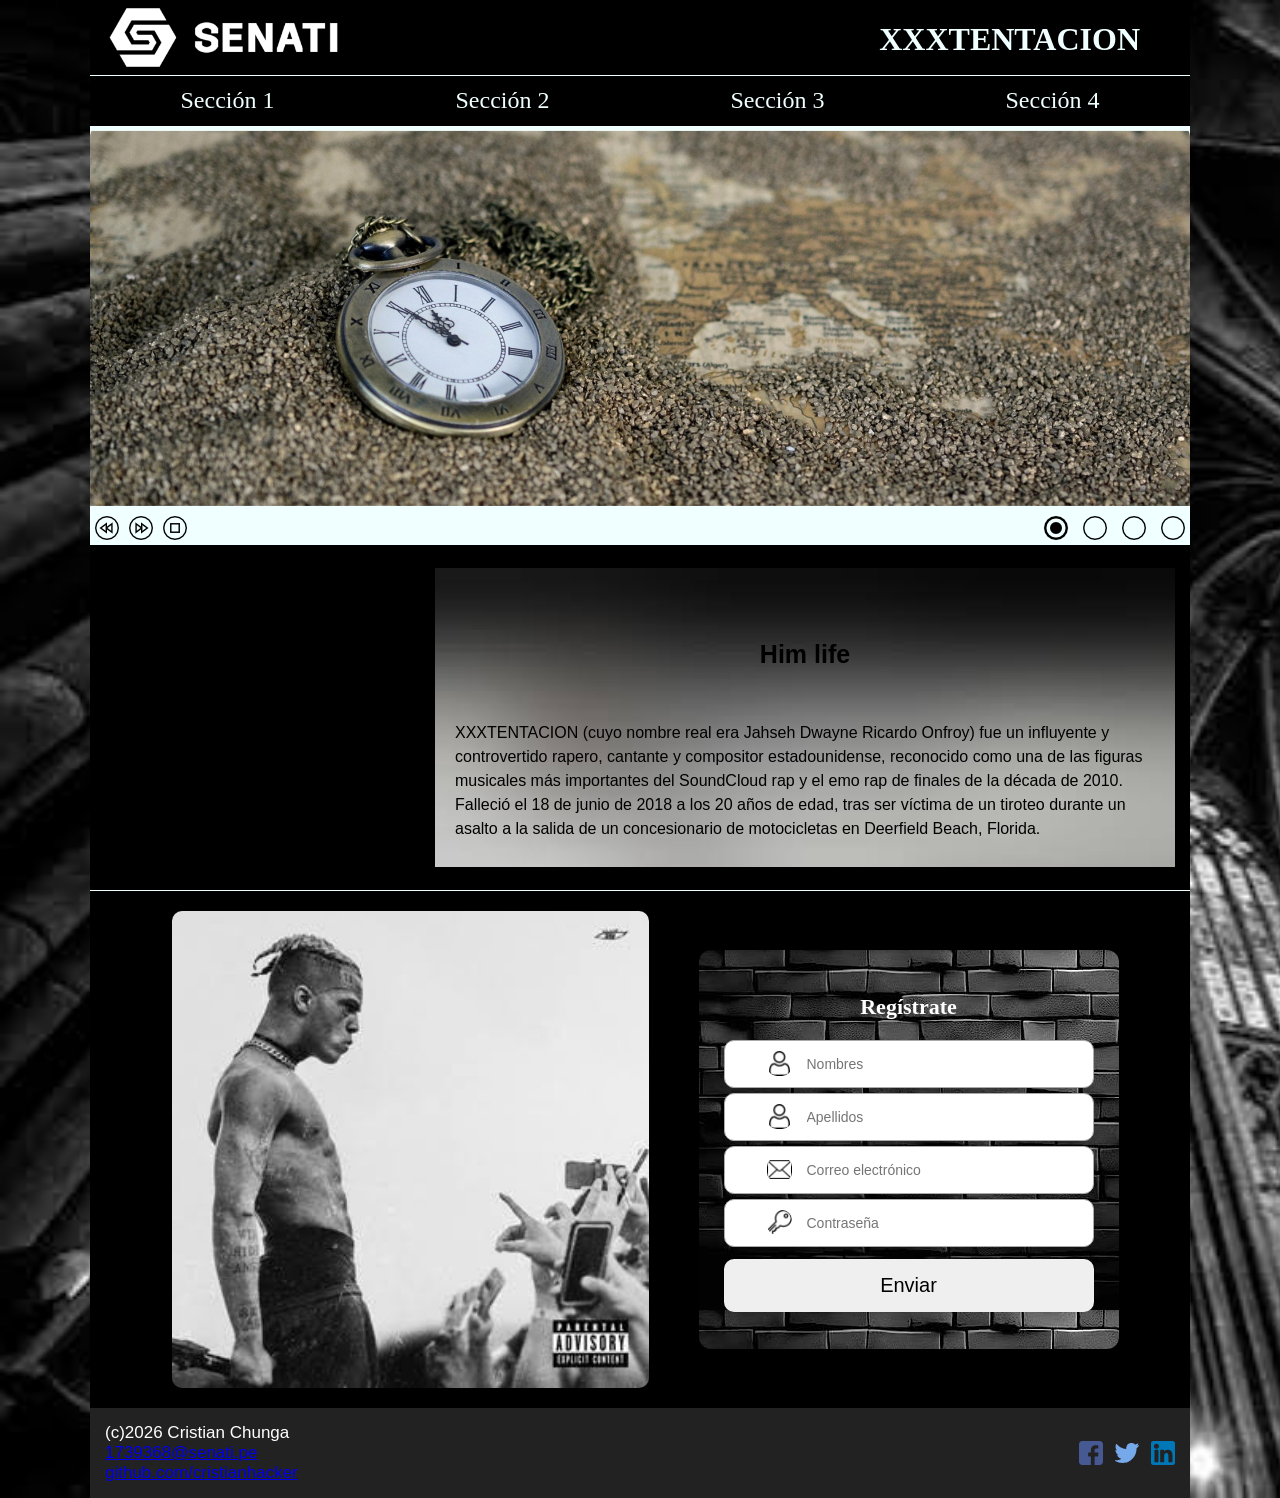
<file: informe4/index.html>
<!DOCTYPE html>
<html lang="en">
<head>
    <meta charset="UTF-8">
    <meta name="viewport" content="width=device-width, initial-scale=1.0">
    <link rel="stylesheet" href="estilos.css">
    <link rel="stylesheet" href="slider.css">
    <script src="jquery/jquery-3.7.1.js"></script>
    <script src="jquery/jquery.slides.js"></script>
    <script>
         $(function(){
           $(".slides").slidesjs({
             width: 400,
             height: 140,
             
             play: {
                 active: true,
                     // [boolean] Generate the play and stop buttons.
                     // You cannot use your own buttons. Sorry.
                 effect: "fade",
                     // [string] Can be either "slide" or "fade".
                 interval: 3000,
                     // [number] Time spent on each slide in milliseconds.
                 auto: true,
                     // [boolean] Start playing the slideshow on load.
                 swap: true,
                     // [boolean] show/hide stop and play buttons
                 pauseOnHover: true,
                     // [boolean] pause a playing slideshow on hover
                 restartDelay: 2000
                     // [number] restart delay on inactive slideshow
             }
           });
         });
</script>
    <title>informe4</title>
</head>
<body>
    <main>
    <header>
        <div class="logo">
            <img src="img/logo3.png" alt="cargando">
        </div>
        <div >
            <h1>XXXTENTACION</h1>
        </div>
    </header>
    <div class="clear"></div>
    <nav class="menu">
        <ul>
            <li>Sección 1</li>
            <li>Sección 2</li>
            <li>Sección 3</li>
            <li>Sección 4</li>
        </ul>
    </nav>
     <div class="slides" style="overflow: hidden;">
            <img src="img/1.jpg" alt="cargando">
            <img src="img/2.jpg" alt="cargando">
            <img src="img/3.jpg" alt="cargando">
            <img src="img/4.jpg" alt="cargando">
            
            
        </div>
    
    <div class="medio">
   <iframe width="560" height="315" src="https://www.youtube.com/embed/GX8Hg6kWQYI?si=SjoJHhtGorMV17J7?autoplay=1" title="YouTube video player" frameborder="0" allow="accelerometer; autoplay; clipboard-write; encrypted-media; gyroscope; picture-in-picture; web-share" referrerpolicy="strict-origin-when-cross-origin" allowfullscreen></iframe>
    <article>
        <h2>Him life</h2>
        <p>
            XXXTENTACION (cuyo nombre real era Jahseh Dwayne Ricardo Onfroy) fue un influyente y controvertido rapero, cantante y compositor estadounidense, reconocido como una de las figuras musicales más importantes del SoundCloud rap y el emo rap de finales de la década de 2010.
Falleció el 18 de junio de 2018 a los 20 años de edad, tras ser víctima de un tiroteo durante un asalto a la salida de un concesionario de motocicletas en Deerfield Beach, Florida.
        </p>
    </article>

    </div>  
    <div class="clear"></div>
    <div class="medio2">
        <img src="img/xp.jpg">
    
    <section class="formulario">
    <form method="POST" id="formulario">
        

        <h2 >Regístrate</h2>
        <p id="mensaje"></p>
        <div class="entrada">
            <img src="scv/user.png" alt="" >
            <input type="text" name="nombre" id="nombre" placeholder="Nombres" required>
        </div>
        <div class="entrada">
            <img src="scv/user.png" alt="" >
            <input type="text" name="apellido" id="apellido" placeholder="Apellidos" required>
        </div>

        <div class="entrada">
            <img src="scv/sobre.png" alt="" srcset="">
            <input type="email" name="correo" id="correo" placeholder="Correo electrónico" required>
        </div>
        <div class="entrada">
            <img src="scv/clave.png" alt="" srcset="">
            <input type="password" name="clave" id="clave" placeholder="Contraseña" required>
        </div>
        
     
        <p>
            <button id="btnEnviar" class="grabar" type="submit">Enviar</button>
        </p>
    </form>
    </section>
    </div>
    <footer>
        <div class="datosFooter" >
            <p>(c)2026 Cristian Chunga</p>
            <p><a href="mailto:1739368@senati.pe" target="_blank">1739368@senati.pe</a></p>
            <p><a href="https://github.com/cristianhacker/"  target="_blank">github.com/cristianhacker</a></p>
        </div>
        <div class="iconos">
            <a href="https://web.facebook.com/?locale=es_LA&_rdc=1&_rdr#" target="_blank">
                <img src="scv/facebook-svgrepo-com.svg">
            </a>
            <a href="https://x.com/?lang=es">
                <img src="scv/twitter-svgrepo-com.svg" alt="cargando">
            </a>
            <a href="https://pe.linkedin.com/" target="_blank">
                <img src="scv/linkedin-svgrepo-com.svg" alt="cargando" >
            </a>
        </div>
    </footer>
    </main>
    <script src="index.js"></script>
</body>
</html>
</file>
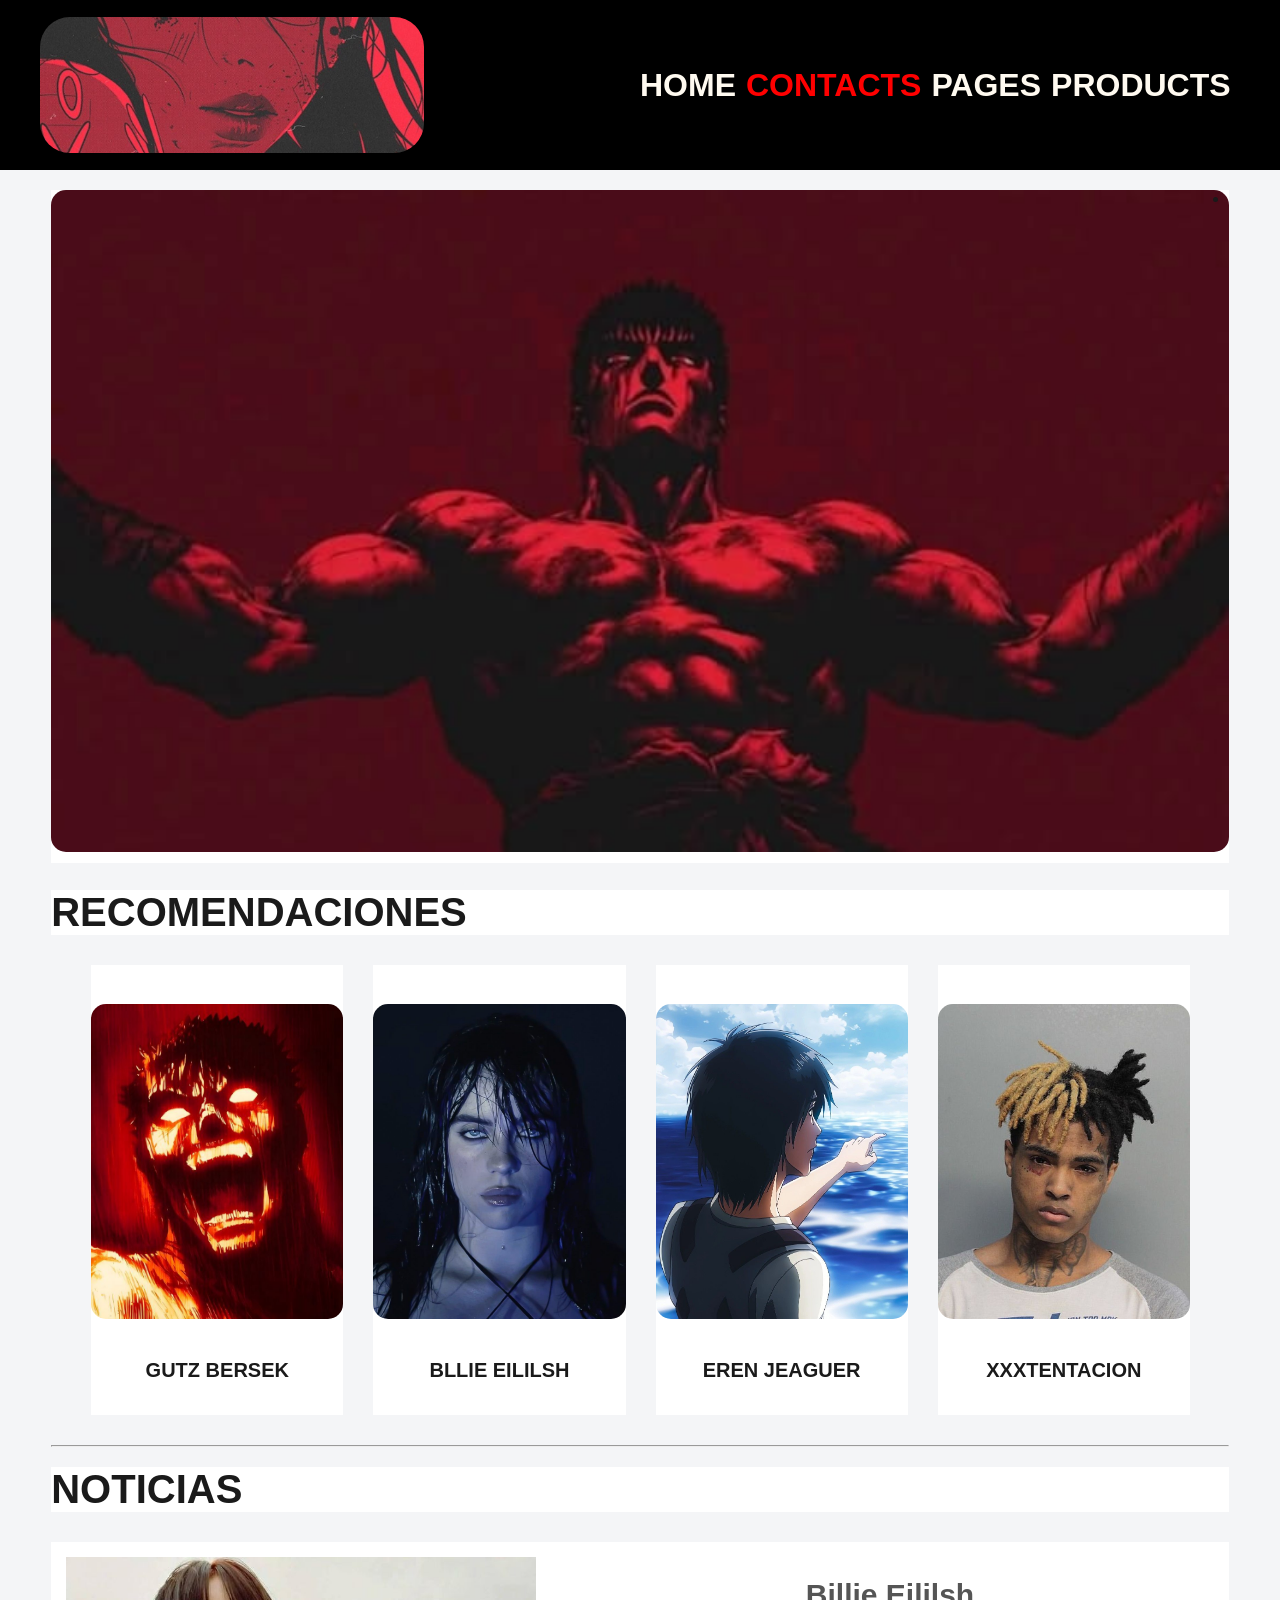
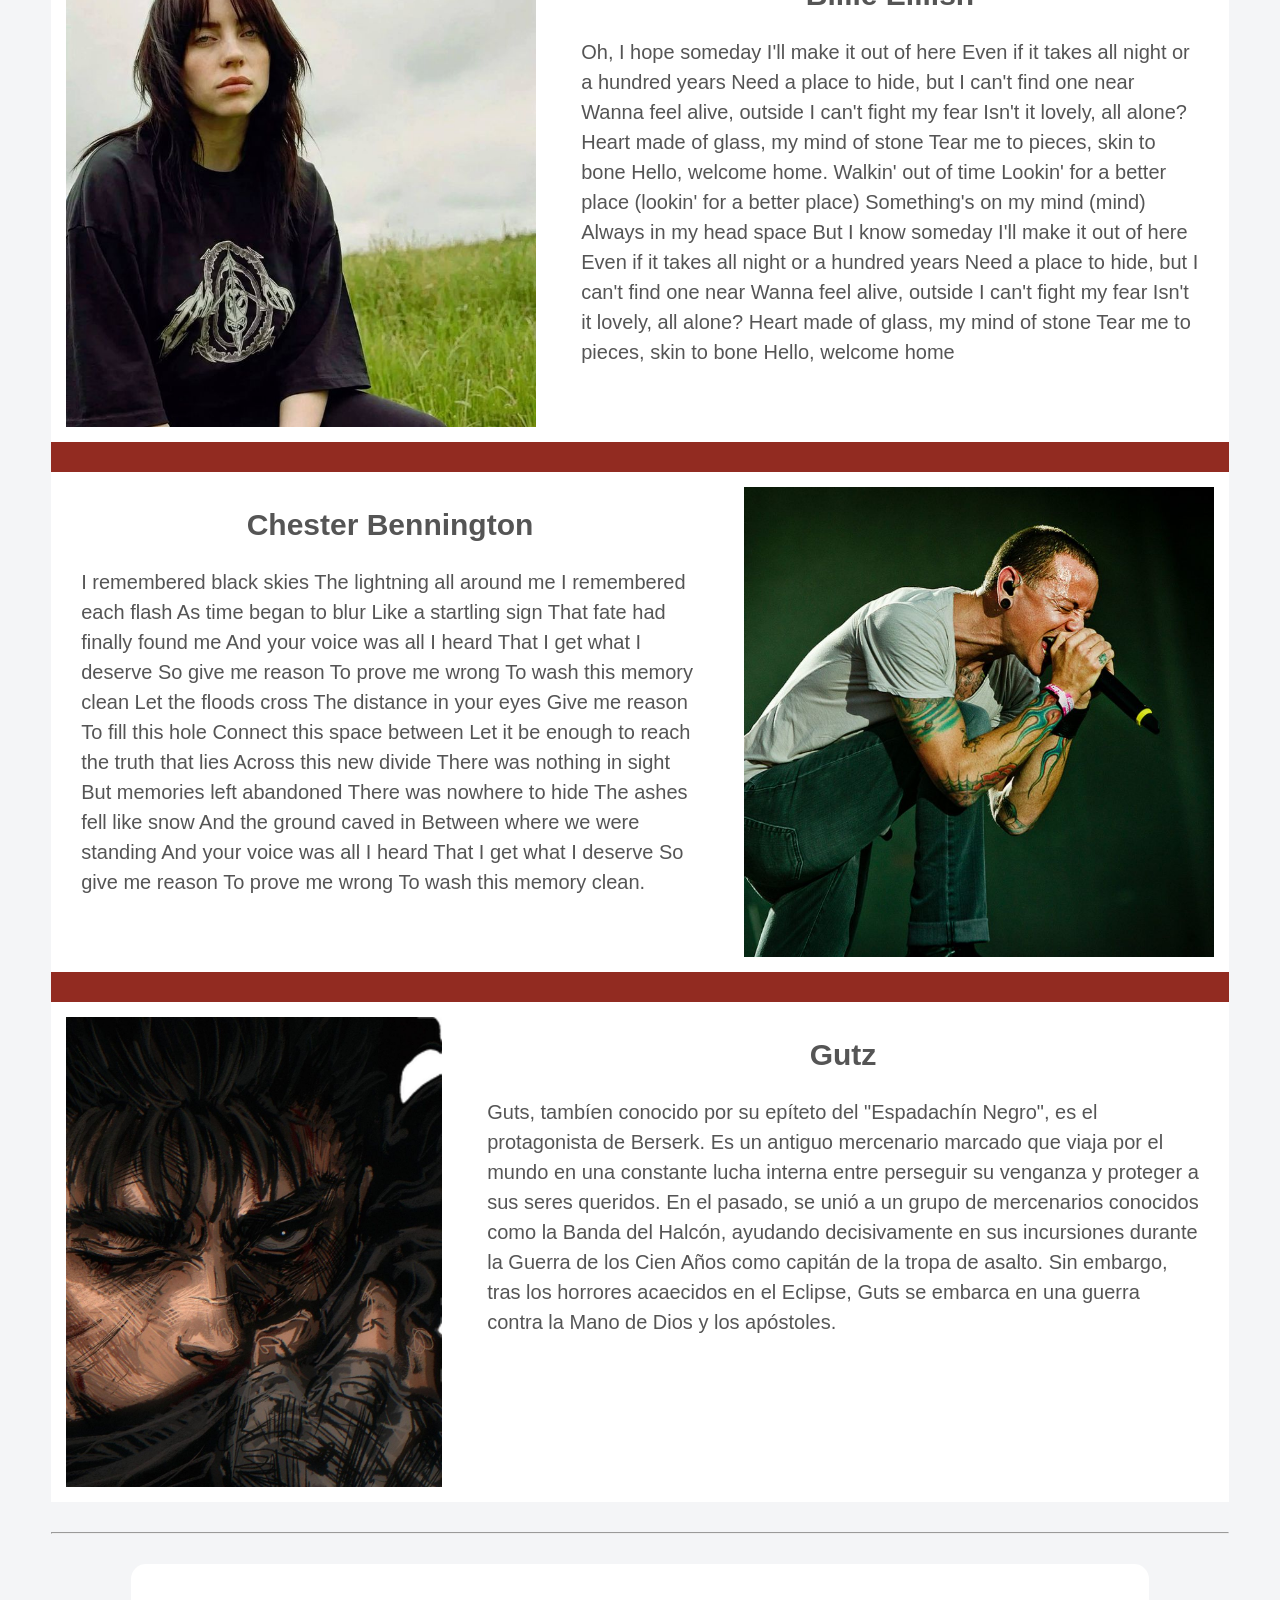
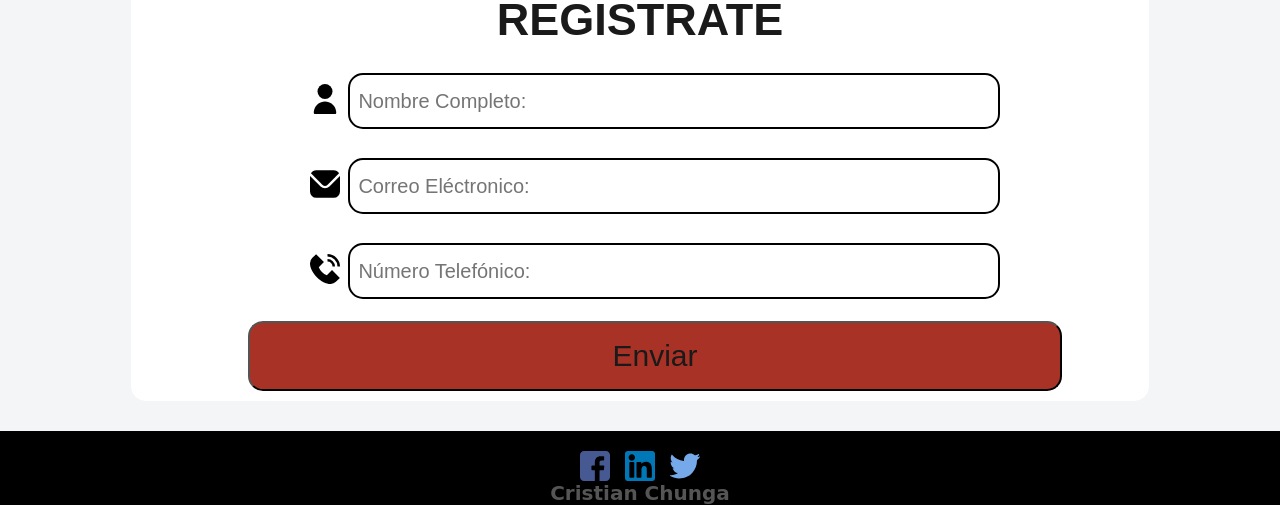
<file: tarea4/index.html>
<!DOCTYPE html>
<html lang="en">
<head>
    <meta charset="UTF-8">
    <meta name="viewport" content="width=device-width, initial-scale=1.0">
    <link rel="stylesheet" href="estilos.css">
    <!-- <script src="jquery/jquery-3.7.1.js"></script>
    <script src="jquery/jquery.slides.js"></script> -->
    <!-- <script>
         $(function(){
           $(".slides").slidesjs({
             width: 600,
             height: 350,
             
             play: {
                active: true,
                 effect: "fade",
                 interval: 2000,
                 auto: true,
                 swap: true,
                 pauseOnHover: true,
                 restartDelay: 1000
                    
             }
           });
         });
</script> -->
    <title>Tarea4</title>
</head>
<body>
    <header>

            <img src="svg/logo3.jpg">
            <nav class ="menu">
                <ul>
                    <li>Home</li>
                    <li ><a href="contactos.html">Contacts</a></li>
                    <li>Pages</li>
                    <li>Products</li>
                </ul>
            </nav>
    </header>
    <main>
        <div class="container">
        <div class="slide" >
            
            <ul>
                <li><img src="svg/images/slides2.jpg" alt="cargando"></li>
                <li><img src="svg/images/slides3.jpg" alt="cargando"></li>
                <li><img src="svg/images/slides4.jpg" alt="cargando"></li>
                <li><img src="svg/images/slides5.jpg" alt="cargando"></li>
                <li><img src="svg/images/slides6.jpg" alt="cargando"></li>
                <li><img src="svg/images/slides1.jpg" alt="cargando"></li>
                <li><img src="svg/images/slides8.jpg" alt="cargando"></li>
                <li><img src="svg/images/slides9.jpg" alt="cargando"></li>
                <li> <img src="svg/images/slides11.jpg" alt=""></li>
                <li><img src="svg/images/slider9.jpg" alt=""></li>
            </ul>
        </div>
        </div>

        <h2 class="h2">RECOMENDACIONES</h2>
        <section class="padre">
        <section class="grip">
            <div class="card">
                <img src="img/recoemndacion2.jpg" alt="">
                <h3>GUTZ BERSEK</h3>
            </div>
            <div class="card">
                <img src="img/recomndacion4.jpg" alt="">
                <h3>bllie eililsh</h3>

            </div>
            <div class="card">
                <img src="img/recoemdacion3.jpg" alt="">
                <h3>EREN JEAGUER</h3>
            </div>
            <div class="card">
                <img src="img/recomendacion1.jpg" alt="">
                <h3>xxxtentacion</h3>
            </div>
        </section>
    </section>
    <hr>
<h2 class="h">NOTICIAS</h2>

<section class="maestro">
    <article class="noticia">
        <img class="imagen" src="img/noticia3.jpg" alt="cargando">
        <div class="texto">
            <h2>Billie Eililsh</h2>
            <p>Oh, I hope someday I'll make it out of here
Even if it takes all night or a hundred years
Need a place to hide, but I can't find one near
Wanna feel alive, outside I can't fight my fear
Isn't it lovely, all alone?
Heart made of glass, my mind of stone
Tear me to pieces, skin to bone
Hello, welcome home.
Walkin' out of time
Lookin' for a better place (lookin' for a better place)
Something's on my mind (mind)
Always in my head space
But I know someday I'll make it out of here
Even if it takes all night or a hundred years
Need a place to hide, but I can't find one near
Wanna feel alive, outside I can't fight my fear
Isn't it lovely, all alone?
Heart made of glass, my mind of stone
Tear me to pieces, skin to bone
Hello, welcome home</p>
        </div>
    </article>

    <article class="noticia">
        <div class="texto">
            <h2>Chester  Bennington</h2>
            <p>I remembered black skies
The lightning all around me
I remembered each flash
As time began to blur
Like a startling sign
That fate had finally found me
And your voice was all I heard
That I get what I deserve
So give me reason
To prove me wrong
To wash this memory clean
Let the floods cross
The distance in your eyes
Give me reason
To fill this hole
Connect this space between
Let it be enough to reach the truth that lies
Across this new divide
There was nothing in sight
But memories left abandoned
There was nowhere to hide
The ashes fell like snow
And the ground caved in
Between where we were standing
And your voice was all I heard
That I get what I deserve
So give me reason
To prove me wrong
To wash this memory clean.
</p>
        </div>
        <img class="iamgen" src="img/noticia2.jpg" alt="cargando">
    </article>

    <article class="noticia">
        <img class="imagen" src="img/noticia1.jpg" alt="noticia 3">
        <div class="texto">
            <h2>Gutz</h2>
            <p>Guts, tambíen conocido por su epíteto del "Espadachín Negro", es el protagonista de Berserk. Es un antiguo mercenario marcado que viaja por el mundo en una constante lucha interna entre perseguir su venganza y proteger a sus seres queridos.
                En el pasado, se unió a un grupo de mercenarios conocidos como la Banda del Halcón, ayudando decisivamente en sus incursiones durante la Guerra de los Cien Años como capitán de la tropa de asalto. Sin embargo, tras los horrores acaecidos en el Eclipse, Guts se embarca en una guerra contra la Mano de Dios y los apóstoles.


            </p>
        </div>
    </article>

</section>
<hr>
<form action="" class="formulario">
    
    <h2>REGISTRATE</h2>
        <div class="campo">
            <label for="nombre" class="ocultar">Nombre  </label>
            <span class="icono" ><img src="svg/usuario.svg" alt=""></span>
            <input type="text" name="nombre" id="nombre" placeholder="Nombre Completo:">
        </div>
        
        <div class="campo">
            <label for="correo" class="ocultar">Correo Eléctronico: </label>
            <span class="icono"><img src="svg/sobre.svg" alt=""></span>
            <input type="text" name="correo" id="correo" placeholder="Correo Eléctronico:">
        </div>
        
        <div class="campo">    
            <label for="celular" class="ocultar">Número Telefónico: </label>
            <span class="icono"><img src="svg/llamada-telefonica.svg" alt=""></span>
            <input type="text" name="celular" id="celular" placeholder="Número Telefónico:">
        </div>

        <div class="campo">
            <button  type="submit" id= "btnEnviar">Enviar</button>
           
        </div>
    <dialog id="mensaje">
    <p>ESTADO DEL ENVIO: <strong id="modalEstado">--</strong></p>
    <div id="cerrar">
        <button type="button" id="btnCerrar">Cerrar</button>
    </div>
</dialog>
</form>

    </main>
    <script src="index.js"></script>
    <footer>
        <div class="final">
            <img src="svg/facebook-svgrepo-com.svg" alt="">
            <img src="svg/linkedin-svgrepo-com.svg" alt="">
            <img src="svg/twitter-svgrepo-com.svg" alt="">

        </div>
        <h3>Cristian Chunga</h3>
    </footer>
    
</body>
</html>
</file>
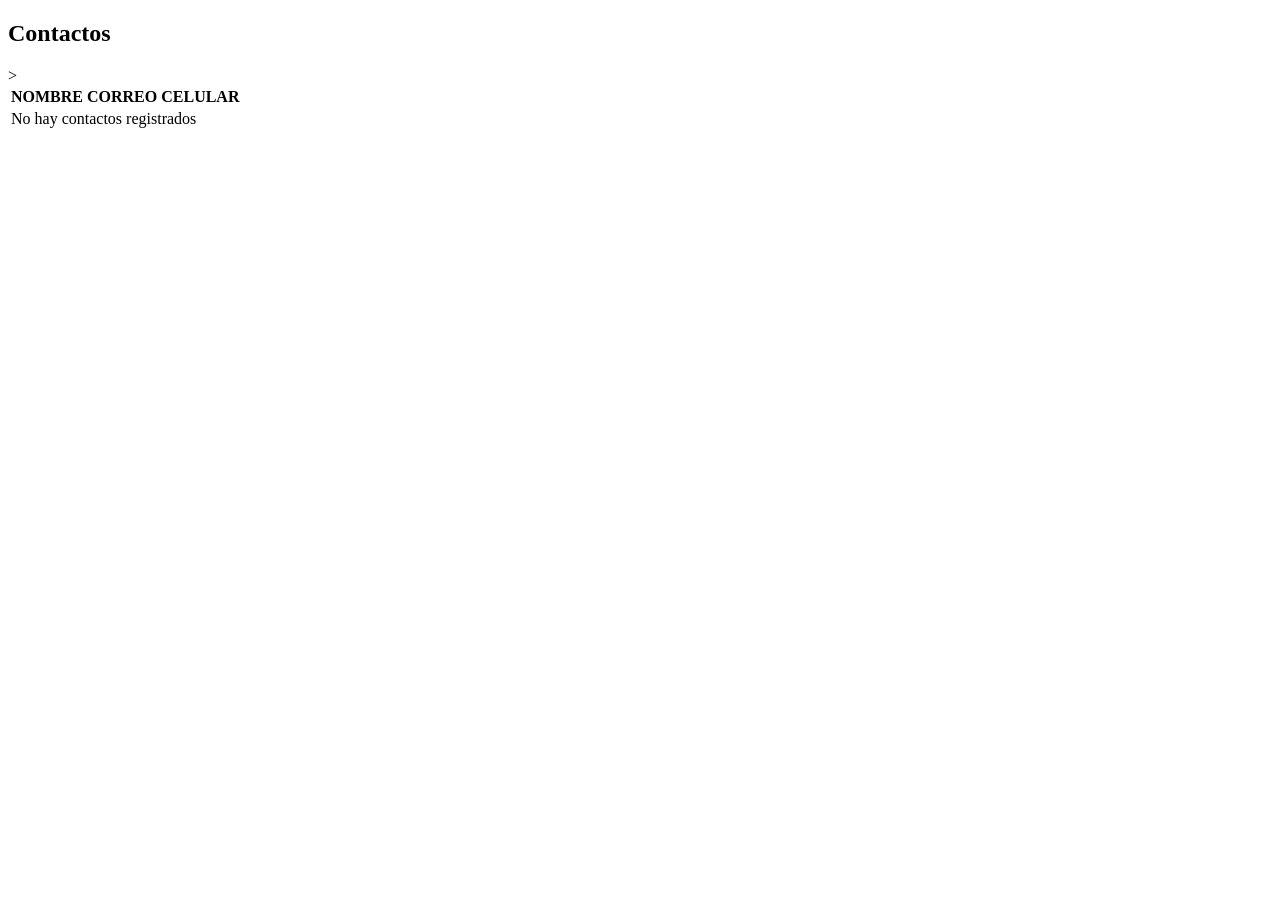
<file: tarea4/contactos.html>
<!DOCTYPE html>
<html lang="en">
<head>
    <meta charset="UTF-8">
    <meta name="viewport" content="width=device-width, initial-scale=1.0">
    <title>Contactos</title>
</head>
<body>
    <main>
        <h2>Contactos</h2>

        <table>
            <thead>
                <tr>
                    <th>NOMBRE</th>
                    <th>CORREO</th>
                    <th>CELULAR</th>
                </tr>
            </thead>

            <tbody id="listaContactos">
                >
            </tbody>
        </table>
        <script src="contactos.js"></script>
    </main>

</body>
</html>
</file>
<file: informe4/estilos.css>
body{
    margin:0;
    padding: 0;
    min-height: 100vh;
    display: flex;
    justify-content: center;
    align-items: center;
    background-image: url(img/edificios\ \(1\).jpg);
    background-repeat: no-repeat;
    background-size: cover;
    
}
main{
    width: 100%;
    max-width: 1100px;
    min-height: 100vh;
    box-sizing: border-box;
    margin:0;
    padding-top: 0;
    background-color: azure;
font-family: sans-serif;}
header {
    display:flex;
    justify-content:  space-between;
    height: 75px;
background-color: black;}
header, .slides{
    margin-bottom: 0;
}   
h1{
    background-color: black;
    color:azure;
    padding-right: 50px;
    font-family: "font3";
    font-size: 2em;
}
/* Impact, Haettenschweiler, 'Arial Narrow Bold', sans-serif; */

.logo img{
    width: 100%;
    height: 100%;
    object-fit: cover;
}
/* hr{height: 2px;margin:5px;
color:azure} */
.clear{margin:0px;height: 1px;
color:azure}
.menu{
    
    height: 50px;
    background-color: black;
    
}
.menu ul{
    display: flex;
    justify-content:  space-between;
    align-items: center;
    list-style: none;
    margin:0;
    padding: 0;
    width: 100%;
    height: 50px;
    
}
.menu ul li{
    color:azure;
    background-color: black;
    line-height: 48px;
    height: 50px;
    font-family:"font1";
    font-size: 1.5em; 
    text-align: center;
    flex: 1;
    transition: 0.5 ease;

}

.menu ul li:hover{
    background-color: gray;
    transition: 0.5s;
}
.medio{
    background-color:black  ;
    background-repeat: no-repeat;
    background-size: cover;
    display:flex;
    justify-content: center;
    align-items: center;
    gap:30px;
    padding: 15px;

}

.medio article{
    
    background-image: url(img/fond.jpg);
    background-repeat: no-repeat;
    
    background-size: cover;
    
    display: grid;

}
.medio article p{
    color:black;
    line-height: 1.5;
    padding: 10px;
    padding-left: 20px;
    padding-right: 30px;
    
}
.medio article h2{
    padding-top: 7%;
    padding-bottom: 5px;
    text-align: center;
    font-size: 25px;
}

.medio2{
    display: flex;
    justify-content: center;
    align-items: center;
    gap: 30px;
    padding:20px;
     background-color: black;
}
.medio2 img{
    height: auto;
    width: 45%;
    max-width: 500px;
    margin-left: 30px;
    object-fit: cover;
    border-radius: 10px;
    
}
.formulario{
    width: 100%;
    max-width: 420px;
    margin: 20px 20px;
    padding: 25px;
    border-radius: 12px;
    background-image: url(img/fondocab.jpg);
   
    box-sizing: border-box;
    }
    

.formulario h2{
    font-size: 22px;
    text-align: center;
    margin-bottom:20px ;
    color: white;
   
}

.formulario .entrada{
    border: 1px solid #aaa;
    padding: 10px 12px;
    margin-bottom: 15px;
    margin: 5px 0px;
    border-radius: 10px;
    display:flex;
    background-color: white;
    align-items: center;
   
}
.formulario .entrada img{
    height: 25px;
    width: 25px;
    padding-bottom: 0;
    margin-right: 10px;
    
}
form h2{
    font-family: "font1";
    font-size: 50px;
}
.formulario .entrada input{
    background-color: white;
    
    width: 80%;
    font-size: 14px;
    padding: 5px;
    border: none;
    outline: none;
}

.formulario p{
    text-align: center;
    color: antiquewhite;
    margin:12px 0;
    font-size: 13px;
    
}

.formulario p .login{
    color:azure;
    text-decoration: none;
    font-weight: bold;
    
    
}

.formulario p .login:hover{
    color: cadetblue;
}

.formulario p .grabar{
    width: 100%;
    font-size: 20px;
    padding: 15px 0px;
    border-radius: 10px;
    border: none;
    cursor: pointer;
    
}

.formulario p .grabar:hover{
    background-color: cadetblue;
}
footer{font-family: 'Times New Roman', Times, serif;
    display: flex;
    justify-content: space-between;
    align-items: center;
    background-color: #222;
    color: white;
    padding: 15px;
clear: both;
box-sizing: border-box;}
footer .iconos {
    display:flex;
    align-items: center;
    gap:12px
}
footer .iconos a img{
    width: 24px;
    height: 24px;
    cursor:pointer;
    display: block;
}
.datosFooter p{
    margin:0;
    text-decoration: none;
    font-family: sans-serif;
    font-size: 17px;
}

@media screen and (max-width:550px){
    header{
        flex-direction:column;
        height: auto;
        align-items: center;
        text-align: center;
    }
    .logo{
        width: 300px;
        height: 100px;
    }
    h1{
        margin:0;
        padding: 10px;
        font-size:1.5em;
    }
    .menu{
        height: auto;
    }
    .menu ul{flex-direction:column;
    height: auto;}
    .menu ul li{
        width: 100%;
        box-sizing: border-box;
        flex: none;
        font-size: 1.1em;
    }
    .medio{
        flex-direction: column;
        gap:15px;
        padding: 10px;
    }
    .medio article{
        width: 100%;
        box-sizing: border-box;
        
    }
    .medio article p{
        padding: 10px;
        overflow-wrap: break-word
    }
    .medio iframe {
        width: 100%;
        max-width: 100%;
        height: auto;
    }

    .slides{
        width: 100%;
        box-sizing: border-box;
    }
    .slides img{
        width: 100%;
        height: auto;
    }

    .medio2{
        flex-direction: column;
        gap:20px;
        padding: 10px;
    }
    .medio2 img{
        width: 100%;
        max-width: 100%;
        height: auto;
        margin-left: 0;
    }
    .formulario{
          width: 100%;
        max-width: 420px;
        margin: 10px 0;
        padding: 15px;
    }
    footer {
        flex-direction: column;
        justify-content: center;
        text-align: center;
        gap: 15px;
    }

    footer .iconos {
        order: -1;
        justify-content: center;
        flex-wrap: wrap;
    }

    .datosFooter {
        text-align: center;
    }


}
</file>
<file: informe4/slider.css>
/* ------------------------------ */
/*      Inicio del slider         */
/* ------------------------------ */
.slides {
    background-color: azure;
    width: 100%;
    margin:0;
    border-radius: 10px;
}
a.slidesjs-previous {background-image: url("scv/backward.png");}
a.slidesjs-next {background-image: url("scv/forwards.png");}
a.slidesjs-stop {background-image: url("scv/stop.png");}
a.slidesjs-play {background-image: url("scv/play.png");}
/* Tamaño de las imágenes del slider */
.slides img {
    width: 100% !important;
    height: 100% !important;
    object-fit: contain;}
/* Posicionamiento de los botones de navegación */
a.slidesjs-previous, a.slidesjs-next, a.slidesjs-stop, a.slidesjs-play {
    background-repeat: no-repeat;
    
    width: 24px;
    height: 24px;
    margin: 5px;
    text-indent: -9999px; /* Oculta los texto predeterminados */
    float: left;
}


/* Formato para los botones de paginación  */
.slidesjs-pagination {
    float: right;
    list-style-type: none;
    margin:  0;
    padding: 1;
}

.slidesjs-pagination li {
    float: left;
    margin-left: 5px;
}

.slidesjs-pagination li a {
    display: block;
    width: 24px;
    height: 24px;
    padding: 0;
    margin: 5px;
    float: left;
    object-fit: contain;
    overflow:hidden;
    background-image: url("scv/page-clean.png");
    background-repeat: no-repeat;
    background-position: center;
    list-style-type: none;
    text-indent: -9999px;
}

.slidesjs-pagination li a.active, .slidesjs-pagination li a:hover.active { 
    background-image: url("scv/page-solid.png"); 
}
</file>
<file: tarea4/estilos.css>
:root {
    --fondo-main: #f4f5f7;       
    --fondo-card: #ffffff;        
    --color-texto: #1a1a1a;     
    --text2: #555555;
    --hover: #922b21;
}


body.dark-mode {
    --fondo-main: #121214;       
    --fondo-card: #1e1e24;        
    --color-texto: #f0f0f0;    
    --text2: #aaa;}

*{box-sizing: border-box;
    padding:0;
    margin:0;}

body{
    background-color: var(--fondo-main);
    color:var(--color-texto)
}
header{
    display: flex;
    height: 170px;
    min-width: 100vw;
    box-sizing: border-box;
    display: flex;
    justify-content: space-between;
    align-items: center;
    background-color: black;
}

header img{
    width: 30%;
    height: 80%;
    object-fit: cover;
    margin-left: 40px;
    border-radius: 30px;
    
    
}
header nav{
    height: 150px;
    width: 50%;
    ;
}

header nav ul{
    display: flex;
    justify-content: space-between;
    align-items: center;
    height: 100%;
    width: 90%;
    gap: 10px
    

}

header nav ul li{
    display:flex;
    justify-content: center;
    align-items: center;
    height: 100%;
    width: 100%;
    padding:0;
    color:floralwhite;
    font-family: 'Franklin Gothic Medium', 'Arial Narrow', Arial, sans-serif;
    font-weight: 700;
    font-size: 2em;
    list-style: none;
    text-align: center;
    padding: 0;
    text-transform: uppercase;
    transition: background-color 0.3 ease, color 0.3s; 
}
header nav ul li a{
    text-decoration: none;
    color: red
}

header nav ul li:hover{
        background-color: var(--hover);
        color: #ffffff
}

main{
    width: min(1200px, 92%);margin-inline:auto;
    display: flex;
    flex-direction: column;

}
/*Slides*/

/* .slides {
    display: flex;
    position: relative;
    margin: 0 auto;
    background-color:#fff;
    width: 100%;
    height: 100%;
    margin-top: 50px;
    border-radius: 10px;
}
.slides img{
    flex: 1;
}

a.slidesjs-previous, a.slidesjs-next, a.slidesjs-stop, a.slidesjs-play {
    background-repeat: no-repeat;
    
    width: 24px;
    height: 24px;
    margin: 5px;
    text-indent: -9999px; 
    float: left;
}


.slidesjs-pagination {
    float: right;
    list-style-type: none;
    margin:  0;
    padding: 1;
}

.slidesjs-pagination li {
    float: left;
    margin-left: 5px;
}

.slidesjs-pagination li a {
    display: block;
    
    overflow:hidden;
    background-repeat: no-repeat;
    background-position: center;
    list-style-type: none;
    text-indent: -9999px;
} */
/* animation: 0 slide infinite linear; */

.container{
    /* display: flex;
    justify-content: center; */
    align-items: center;  
    width: 100%;
    height: 700px;
    margin-top: 40px;
    margin-top: 20px;

}

.slide{
    display: flex;
    justify-content: center;
    align-items: center;
    width: 100%;
    margin : auto;
    overflow: hidden;
    background-color: #ffffff;

    position:relative;
    
}
 .slide ul{
    
   display: flex;
    padding:0px;
    margin:0;
    height: 100%;
    width: 1000%;} 
    
 .slide ul li img{
        
        
    animation: slide 35s infinite alternate ease-in-out ;
    list-style: none;
}  
.slide ul li{
    width: 100%;
    height: 100%;
    flex-shrink:0;
}

.slide ul li img{
    border-radius: 15px;
    width: 100%;
    height: 100%;
    object-fit: cover;
    display:block;
} 
@keyframes slide{

 7.5%, 17.5% {margin-left: -100%;}
    20%, 27% {margin-left: -200%;}
    28%, 39.5% {margin-left: -300%;}
    40%, 47.5% {margin-left: -400%;}
    50.5%, 58.5% {margin-left: -500%;}
    61%, 70% {margin-left: -600%;}
    73.5%, 81.5% {margin-left: -700%;}
    82.5%, 87.5% {margin-left: -800%;}
     89.5%, 93.5% {margin-left: -900%;}
    100% {margin-left: 0;}} 

.h2{
    background-color: var(--fondo-card);
    font-size: 40px;
    font-family: 'Franklin Gothic Medium', 'Arial Narrow', Arial, sans-serif;
    color: var(--color-texto);
    
    align-items: center;
}

.padre{
    box-sizing: border-box;
    padding: 0 10px;
    width:95%;
    height: 450px;
    margin: 30px ;
    justify-content: center;
    align-items: center;
}
.grip{
    box-sizing: border-box;
    display: grid;
    grid-template-columns: repeat(4, 1fr);
    gap: 30px;
    height: 100%;
    margin-bottom: 20px;
     justify-content: space-between;
    align-items: center;
}

.grip .card{
    box-sizing: border-box;
    height: 100%;
    text-align: center;
    background-color: #ffffff;
    box-sizing: border-box;
    background-color: var(--fondo-card);
    overflow:hidden;
    
    
}
.card img{
    border-radius: 15px;
    width: 100%;
    height: 70%;
    display:block;
    object-fit: cover;
    margin-bottom: 10px;
    margin-top: 39px;
    align-items: center;
    transition: all 0.3 ease;

}
.card img:hover{
    transform: scale(1.1);
    
}

.card h3{
    margin-top: 40px;
    text-transform: uppercase;
    font-size: 20px;
    font-weight: 700;
    font-family: Impact, Haettenschweiler, 'Arial Narrow Bold', sans-serif;
}

.h{
   background-color: var(--fondo-card);
    font-size: 40px;
    font-family: 'Franklin Gothic Medium', 'Arial Narrow', Arial, sans-serif;
    color: var(--color-texto);
    margin-top: 20px;
    margin-bottom: 30px;
    align-items: center;
}
    
.maestro{
    display: flex;
    flex-direction: column;
    max-width: 100% ;
    box-sizing: border-box;
    gap:30px; 
    background-color: #922b21;
    margin-bottom: 30px;

}
.noticia{
    display: flex;
    background-color: var(--fondo-card);
    

}
.noticia img{
    align-items: center;
    padding: 15px;
    width: 500px;
    height: 500px;
}
.noticia .texto{
     font-family: 'Trebuchet MS', 'Lucida Sans Unicode', 'Lucida Grande', 'Lucida Sans', Arial, sans-serif;
    font-size: 20px;
    font-weight: 500;
    line-height: 1.5;
    padding: 30px;
    color: var(--text2)
}

.texto h2{
    color:--color-texto;
    margin-bottom: 20px;
    text-align: center;
    text-shadow: #1e1e24;
}

.formulario{
    background-color: var(--fondo-card);
    display: flex;
    flex-direction: column;
    gap: 5px;
    margin: 30px 80px 30px 80px;
    max-width: 90%;
    justify-content: center;
    align-items: center;
    box-sizing: border-box;
    border-radius: 15px;
    
    
}
.formulario h2{
    font-family: 'Franklin Gothic Medium', 'Arial Narrow', Arial, sans-serif;
    font-weight: 800;
    font-size: 45px;
    text-align: center;
    margin:15px;
    color: var(--color-texto);
    padding-top: 15px;
}

.campo{
    box-sizing: border-box;
    margin-left: 30px;
    width: 80%;
    display: flex;
    justify-content: center;
    align-items: center;
    gap: 8px;
    margin-bottom: 10px;
    height: 70px;
   
    
}

.campo input{
    padding: 8px;
    width: 80%;
    border: 2px solid black;
    border-radius: 15px;
    height: 80%;
    font-family: 'Franklin Gothic Medium', 'Arial Narrow', Arial, sans-serif;
    font-size: 20px;
}


.icono img{
    width: 30px;
    text-align: center;
}

.ocultar{
    position:absolute;
    width: 1px;
    height: 1px;
    padding: 0;
    margin: -1;
    overflow: hidden;
    clip-path: inset(50%);
    white-space: nowrap;

}


    
    
    

.campo button{
    text-align: center;
    font-weight: 500;
    font-size: 30px;
    color: var(--color-texto);
    height: 100%;
    width: 100%;
    border-radius: 15px;
    background-color: #a93226;
    transition: all 0.5 ease;
}

.campo button:hover{
    background-color: var(--hover);
}

footer{
    background-color:black;
    display: grid;
}
.final{
    display: flex;
    justify-content: center;
    align-items: center;
    gap: 15px;
    margin-top: 20px
    
}
.final img{
    height: 30px;
    width: 30px;
}

footer h3{
    color:var(--text2);
    text-align: center;
    font-size: 20px;
    font-family: system-ui, -apple-system, BlinkMacSystemFont, 'Segoe UI', Roboto, Oxygen, Ubuntu, Cantarell, 'Open Sans', 'Helvetica Neue', sans-serif;
}
</file>
